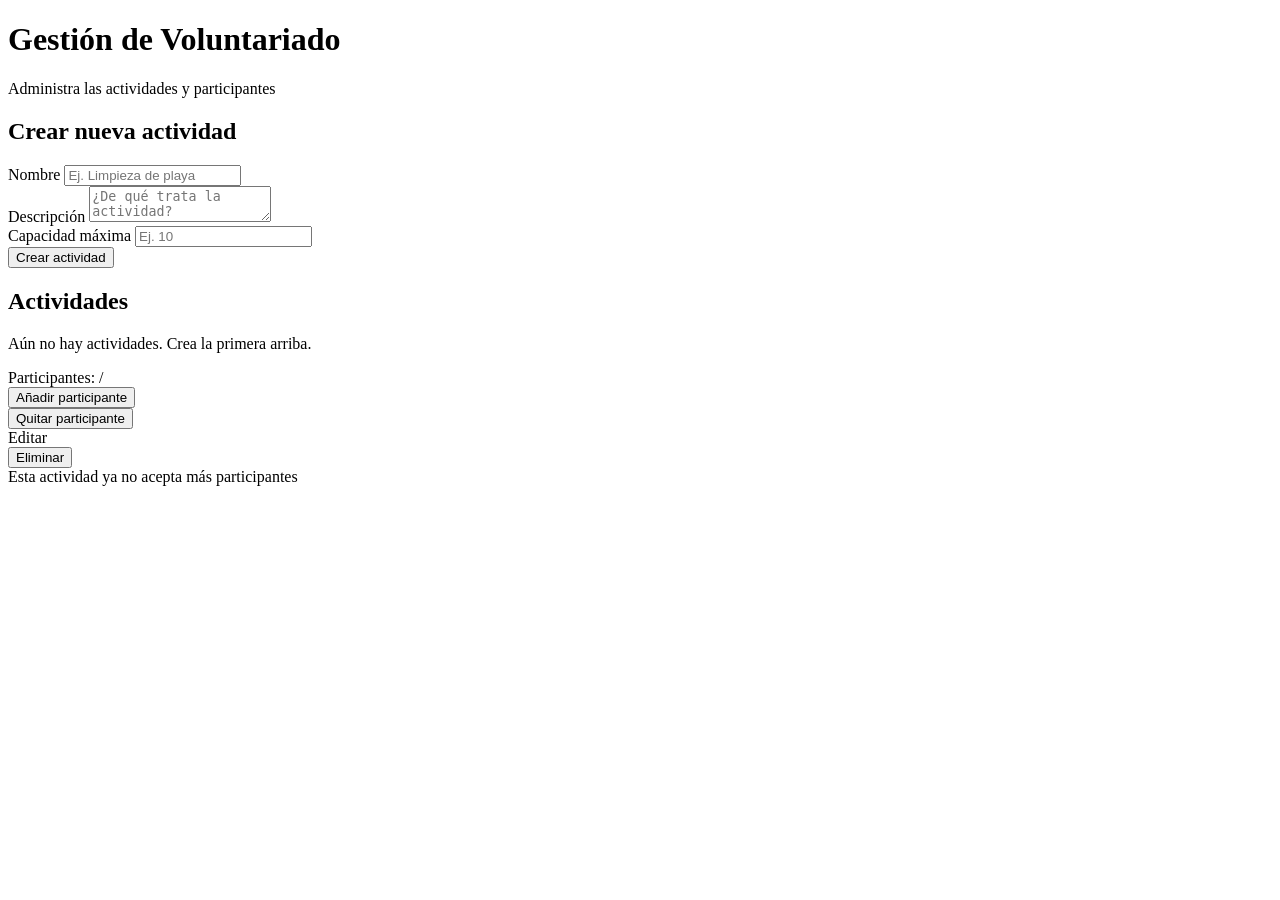
<file: volunteer-management/volunteer-layered/target/classes/templates/index.html>
<!DOCTYPE html>
<html xmlns:th="http://www.thymeleaf.org" lang="es">
<head>
    <meta charset="UTF-8">
    <meta name="viewport" content="width=device-width, initial-scale=1.0">
    <title>Gestión de Voluntariado</title>
    <link rel="stylesheet" th:href="@{/css/styles.css}">
</head>
<body>

<div class="container">

    <h1>Gestión de Voluntariado</h1>
    <p class="subtitle">Administra las actividades y participantes</p>

    <div th:if="${error}" class="error" th:text="${error}"></div>

    <div class="card">
        <h2>Crear nueva actividad</h2>
        <form th:action="@{/activities}" th:object="${createActivityRequest}" method="post">
            <div class="form-group">
                <label for="name">Nombre</label>
                <input type="text" id="name" th:field="*{name}" placeholder="Ej. Limpieza de playa">
                <div class="field-error" th:if="${#fields.hasErrors('name')}" th:errors="*{name}"></div>
            </div>
            <div class="form-group">
                <label for="description">Descripción</label>
                <textarea id="description" th:field="*{description}" placeholder="¿De qué trata la actividad?"></textarea>
                <div class="field-error" th:if="${#fields.hasErrors('description')}" th:errors="*{description}"></div>
            </div>
            <div class="form-group">
                <label for="maxCapacity">Capacidad máxima</label>
                <input type="number" id="maxCapacity" th:field="*{maxCapacity}" min="1" placeholder="Ej. 10">
                <div class="field-error" th:if="${#fields.hasErrors('maxCapacity')}" th:errors="*{maxCapacity}"></div>
            </div>
            <button type="submit">Crear actividad</button>
        </form>
    </div>

    <div class="card">
        <h2>Actividades</h2>

        <div th:if="${activities.isEmpty()}" class="empty-state">
            Aún no hay actividades. Crea la primera arriba.
        </div>

        <div th:each="activity : ${activities}"
             th:classappend="${activity.status.name() == 'OPEN'} ? 'open' : 'closed'"
             class="activity">

            <div class="activity-header">
                <div class="activity-name" th:text="${activity.name}"></div>
                <span class="badge"
                      th:classappend="${activity.status.name() == 'OPEN'} ? 'open' : 'closed'"
                      th:text="${activity.status.name() == 'OPEN'} ? 'ABIERTA' : 'CERRADA'"></span>
            </div>

            <p class="activity-description"
               th:if="${activity.description != null and !activity.description.isEmpty()}"
               th:text="${activity.description}"></p>

            <div class="capacity">
                Participantes: <strong th:text="${activity.currentParticipants}"></strong>
                / <span th:text="${activity.maxCapacity}"></span>
            </div>

            <div class="capacity-bar">
                <div class="capacity-bar-fill"
                     th:style="'width: ' + (${activity.currentParticipants} * 100 / ${activity.maxCapacity}) + '%'"></div>
            </div>

            <div class="actions">
                <form th:if="${activity.status.name() == 'OPEN'}"
                      th:action="@{'/activities/' + ${activity.id} + '/add-participant'}" method="post">
                    <button type="submit" class="btn-add">Añadir participante</button>
                </form>

                <form th:if="${activity.currentParticipants > 0}"
                      th:action="@{'/activities/' + ${activity.id} + '/remove-participant'}" method="post">
                    <button type="submit" class="btn-remove">Quitar participante</button>
                </form>

                <a th:href="@{'/activities/' + ${activity.id} + '/edit'}" class="btn btn-edit">Editar</a>

                <form th:action="@{'/activities/' + ${activity.id} + '/delete'}" method="post"
                      onsubmit="return confirm('¿Estás seguro de eliminar esta actividad?');">
                    <button type="submit" class="btn-delete">Eliminar</button>
                </form>

                <span th:if="${activity.status.name() == 'CLOSED'}" class="closed-message">
                    Esta actividad ya no acepta más participantes
                </span>
            </div>
        </div>
    </div>

</div>

</body>
</html>
</file>
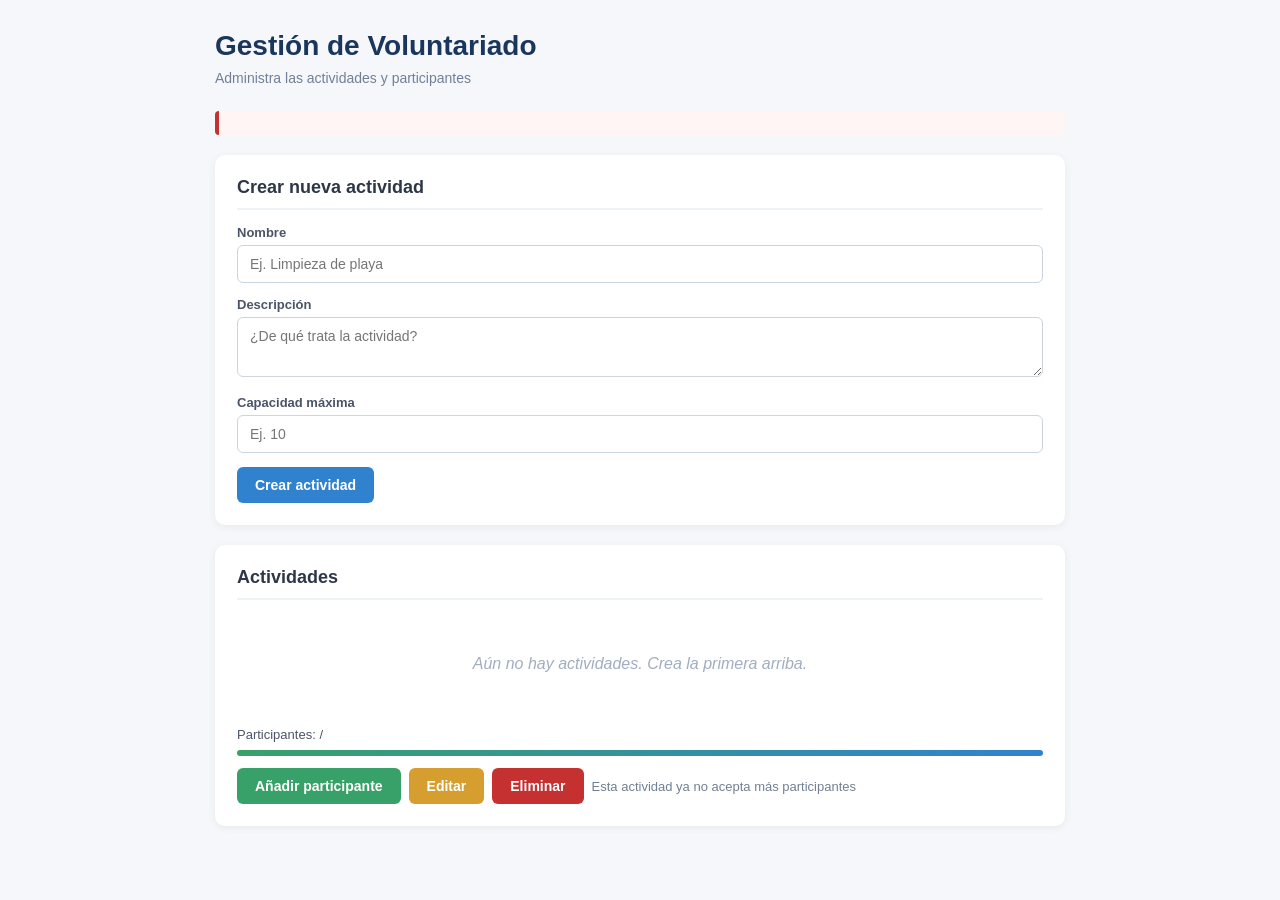
<file: volunteer-management/volunteer-spaghetti/target/classes/templates/index.html>
<!DOCTYPE html>
<html xmlns:th="http://www.thymeleaf.org" lang="es">
<head>
    <meta charset="UTF-8">
    <meta name="viewport" content="width=device-width, initial-scale=1.0">
    <title>Gestión de Voluntariado</title>
    <style>
        * {
            box-sizing: border-box;
            margin: 0;
            padding: 0;
        }

        body {
            font-family: -apple-system, BlinkMacSystemFont, "Segoe UI", Roboto, sans-serif;
            background: #f5f7fa;
            color: #2d3748;
            min-height: 100vh;
            padding: 30px 20px;
        }

        .container {
            max-width: 850px;
            margin: 0 auto;
        }

        h1 {
            font-size: 28px;
            color: #1a365d;
            margin-bottom: 8px;
        }

        .subtitle {
            color: #718096;
            margin-bottom: 25px;
            font-size: 14px;
        }

        .error {
            background: #fff5f5;
            color: #c53030;
            padding: 12px 16px;
            border-left: 4px solid #c53030;
            border-radius: 4px;
            margin-bottom: 20px;
            font-weight: 500;
        }

        .card {
            background: white;
            border-radius: 10px;
            padding: 22px;
            margin-bottom: 20px;
            box-shadow: 0 2px 8px rgba(0, 0, 0, 0.06);
        }

        .card h2 {
            font-size: 18px;
            color: #2d3748;
            margin-bottom: 15px;
            padding-bottom: 10px;
            border-bottom: 2px solid #edf2f7;
        }

        .form-group {
            margin-bottom: 14px;
        }

        .form-group label {
            display: block;
            font-size: 13px;
            font-weight: 600;
            color: #4a5568;
            margin-bottom: 5px;
        }

        .form-group input,
        .form-group textarea {
            width: 100%;
            padding: 10px 12px;
            border: 1px solid #cbd5e0;
            border-radius: 6px;
            font-size: 14px;
            font-family: inherit;
            transition: border-color 0.15s;
        }

        .form-group input:focus,
        .form-group textarea:focus {
            outline: none;
            border-color: #3182ce;
        }

        .form-group textarea {
            resize: vertical;
            min-height: 60px;
        }

        button, .btn {
            background: #3182ce;
            color: white;
            border: none;
            padding: 10px 18px;
            border-radius: 6px;
            font-size: 14px;
            font-weight: 600;
            cursor: pointer;
            transition: background 0.15s;
            text-decoration: none;
            display: inline-block;
            font-family: inherit;
        }

        button:hover, .btn:hover {
            background: #2c5282;
        }

        .btn-add {
            background: #38a169;
        }

        .btn-add:hover {
            background: #2f855a;
        }

        .btn-edit {
            background: #d69e2e;
        }

        .btn-edit:hover {
            background: #b7791f;
        }

        .btn-delete {
            background: #c53030;
        }

        .btn-delete:hover {
            background: #9b2c2c;
        }

        .activity {
            background: white;
            border-radius: 10px;
            padding: 18px 20px;
            margin-bottom: 14px;
            box-shadow: 0 2px 6px rgba(0, 0, 0, 0.05);
            border-left: 5px solid #cbd5e0;
            transition: transform 0.15s;
        }

        .activity:hover {
            transform: translateX(2px);
        }

        .activity.open {
            border-left-color: #38a169;
        }

        .activity.closed {
            border-left-color: #a0aec0;
            opacity: 0.75;
        }

        .activity-header {
            display: flex;
            justify-content: space-between;
            align-items: flex-start;
            margin-bottom: 8px;
            gap: 12px;
        }

        .activity-name {
            font-size: 17px;
            font-weight: 600;
            color: #2d3748;
        }

        .badge {
            display: inline-block;
            padding: 4px 10px;
            border-radius: 12px;
            font-size: 11px;
            font-weight: 700;
            letter-spacing: 0.5px;
            text-transform: uppercase;
            white-space: nowrap;
        }

        .badge.open {
            background: #c6f6d5;
            color: #22543d;
        }

        .badge.closed {
            background: #e2e8f0;
            color: #4a5568;
        }

        .activity-description {
            color: #4a5568;
            font-size: 14px;
            margin-bottom: 12px;
            line-height: 1.4;
        }

        .capacity {
            font-size: 13px;
            color: #4a5568;
        }

        .capacity strong {
            color: #2d3748;
            font-size: 15px;
        }

        .capacity-bar {
            width: 100%;
            height: 6px;
            background: #edf2f7;
            border-radius: 3px;
            margin-top: 8px;
            overflow: hidden;
        }

        .capacity-bar-fill {
            height: 100%;
            background: linear-gradient(to right, #38a169, #3182ce);
            transition: width 0.3s;
        }

        .empty-state {
            text-align: center;
            padding: 40px 20px;
            color: #a0aec0;
            font-style: italic;
        }

        .actions {
            display: flex;
            gap: 8px;
            flex-wrap: wrap;
            margin-top: 12px;
            align-items: center;
        }

        .actions form {
            margin: 0;
        }

        .closed-message {
            font-size: 13px;
            color: #718096;
        }
    </style>
</head>
<body>

<div class="container">

    <h1>Gestión de Voluntariado</h1>
    <p class="subtitle">Administra las actividades y participantes</p>

    <div th:if="${error}" class="error" th:text="${error}"></div>

    <!-- Formulario de creación -->
    <div class="card">
        <h2>Crear nueva actividad</h2>
        <form th:action="@{/activities}" method="post">
            <div class="form-group">
                <label for="name">Nombre</label>
                <input type="text" id="name" name="name" placeholder="Ej. Limpieza de playa" required>
            </div>
            <div class="form-group">
                <label for="description">Descripción</label>
                <textarea id="description" name="description" placeholder="¿De qué trata la actividad?"></textarea>
            </div>
            <div class="form-group">
                <label for="maxCapacity">Capacidad máxima</label>
                <input type="number" id="maxCapacity" name="maxCapacity" min="1" placeholder="Ej. 10" required>
            </div>
            <button type="submit">Crear actividad</button>
        </form>
    </div>

    <!-- Lista de actividades -->
    <div class="card">
        <h2>Actividades</h2>

        <div th:if="${activities.isEmpty()}" class="empty-state">
            Aún no hay actividades. Crea la primera arriba.
        </div>

        <div th:each="activity : ${activities}"
             th:class="'activity ' + (${activity.status} == 'OPEN' ? 'open' : 'closed')">

            <div class="activity-header">
                <div class="activity-name" th:text="${activity.name}"></div>
                <span th:class="'badge ' + (${activity.status} == 'OPEN' ? 'open' : 'closed')"
                      th:text="${activity.status} == 'OPEN' ? 'ABIERTA' : 'CERRADA'"></span>
            </div>

            <p class="activity-description"
               th:if="${activity.description != null and !activity.description.isEmpty()}"
               th:text="${activity.description}"></p>

            <div class="capacity">
                Participantes: <strong th:text="${activity.currentParticipants}"></strong>
                / <span th:text="${activity.maxCapacity}"></span>
            </div>

            <div class="capacity-bar">
                <div class="capacity-bar-fill"
                     th:style="'width: ' + (${activity.currentParticipants} * 100 / ${activity.maxCapacity}) + '%'"></div>
            </div>

            <div class="actions">
                <form th:if="${activity.status} == 'OPEN'"
                      th:action="@{'/activities/' + ${activity.id} + '/anadir'}" method="post">
                    <button type="submit" class="btn-add">Añadir participante</button>
                </form>

                <a th:href="@{'/activities/' + ${activity.id} + '/editar'}" class="btn btn-edit">Editar</a>

                <form th:action="@{'/activities/' + ${activity.id} + '/eliminar'}" method="post"
                      onsubmit="return confirm('¿Estás seguro de eliminar esta actividad?');">
                    <button type="submit" class="btn-delete">Eliminar</button>
                </form>

                <span th:if="${activity.status} == 'CLOSED'" class="closed-message">
                    Esta actividad ya no acepta más participantes
                </span>
            </div>
        </div>
    </div>

</div>

</body>
</html>
</file>
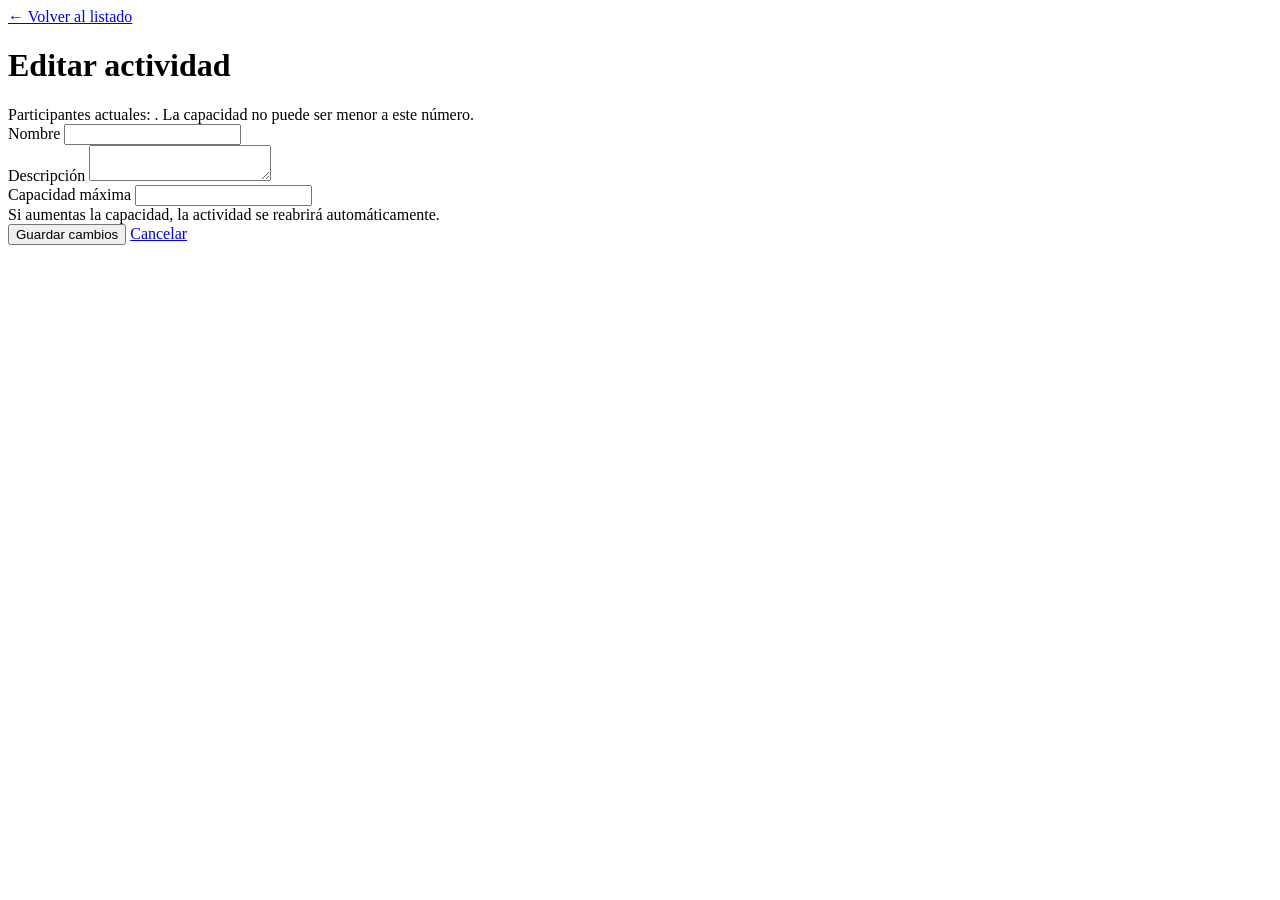
<file: volunteer-management/volunteer-layered/target/classes/templates/edit.html>
<!DOCTYPE html>
<html xmlns:th="http://www.thymeleaf.org" lang="es">
<head>
    <meta charset="UTF-8">
    <meta name="viewport" content="width=device-width, initial-scale=1.0">
    <title>Editar actividad</title>
    <link rel="stylesheet" th:href="@{/css/styles.css}">
</head>
<body>

<div class="container container--narrow">

    <a href="/" class="back-link">← Volver al listado</a>

    <h1 class="page-title">Editar actividad</h1>

    <div th:if="${error}" class="error" th:text="${error}"></div>

    <div class="card card--form">
        <div class="info-box">
            Participantes actuales: <strong th:text="${activity.currentParticipants}"></strong>.
            La capacidad no puede ser menor a este número.
        </div>

        <form th:action="@{'/activities/' + ${activity.id} + '/update'}"
              th:object="${updateActivityRequest}" method="post">
            <div class="form-group">
                <label for="name">Nombre</label>
                <input type="text" id="name" th:field="*{name}">
                <div class="field-error" th:if="${#fields.hasErrors('name')}" th:errors="*{name}"></div>
            </div>

            <div class="form-group">
                <label for="description">Descripción</label>
                <textarea id="description" th:field="*{description}"></textarea>
                <div class="field-error" th:if="${#fields.hasErrors('description')}" th:errors="*{description}"></div>
            </div>

            <div class="form-group">
                <label for="maxCapacity">Capacidad máxima</label>
                <input type="number" id="maxCapacity" th:field="*{maxCapacity}" min="1">
                <div class="field-error" th:if="${#fields.hasErrors('maxCapacity')}" th:errors="*{maxCapacity}"></div>
                <div class="help-text">
                    Si aumentas la capacidad, la actividad se reabrirá automáticamente.
                </div>
            </div>

            <div class="button-group">
                <button type="submit">Guardar cambios</button>
                <a href="/" class="btn btn-cancel">Cancelar</a>
            </div>
        </form>
    </div>

</div>

</body>
</html>
</file>
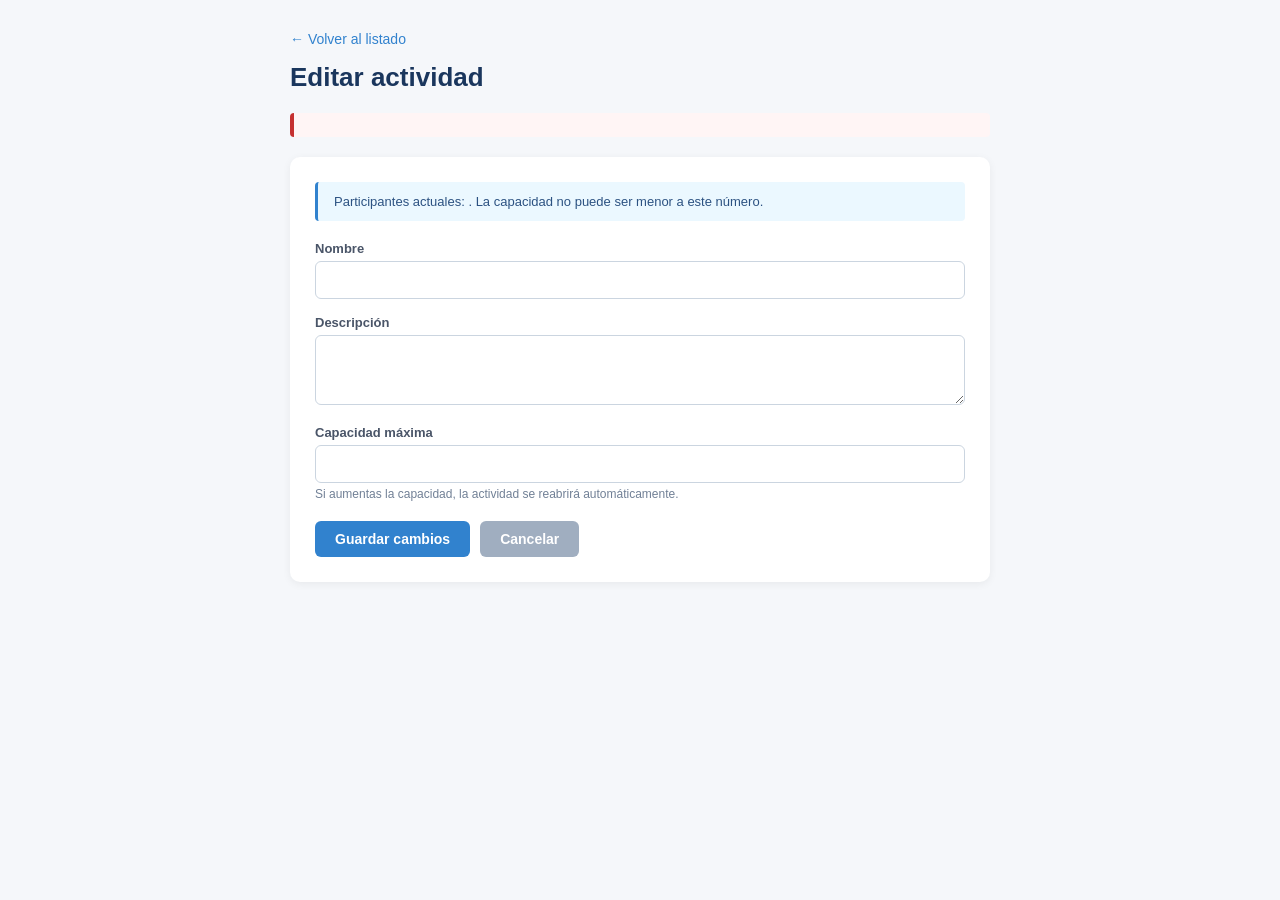
<file: volunteer-management/volunteer-spaghetti/target/classes/templates/edit.html>
<!DOCTYPE html>
<html xmlns:th="http://www.thymeleaf.org" lang="es">
<head>
    <meta charset="UTF-8">
    <meta name="viewport" content="width=device-width, initial-scale=1.0">
    <title>Editar actividad</title>
    <style>
        * {
            box-sizing: border-box;
            margin: 0;
            padding: 0;
        }

        body {
            font-family: -apple-system, BlinkMacSystemFont, "Segoe UI", Roboto, sans-serif;
            background: #f5f7fa;
            color: #2d3748;
            min-height: 100vh;
            padding: 30px 20px;
        }

        .container {
            max-width: 700px;
            margin: 0 auto;
        }

        .back-link {
            display: inline-block;
            color: #3182ce;
            text-decoration: none;
            font-size: 14px;
            margin-bottom: 15px;
        }

        .back-link:hover {
            text-decoration: underline;
        }

        h1 {
            font-size: 26px;
            color: #1a365d;
            margin-bottom: 20px;
        }

        .error {
            background: #fff5f5;
            color: #c53030;
            padding: 12px 16px;
            border-left: 4px solid #c53030;
            border-radius: 4px;
            margin-bottom: 20px;
            font-weight: 500;
        }

        .card {
            background: white;
            border-radius: 10px;
            padding: 25px;
            box-shadow: 0 2px 8px rgba(0, 0, 0, 0.06);
        }

        .form-group {
            margin-bottom: 16px;
        }

        .form-group label {
            display: block;
            font-size: 13px;
            font-weight: 600;
            color: #4a5568;
            margin-bottom: 5px;
        }

        .form-group input,
        .form-group textarea {
            width: 100%;
            padding: 10px 12px;
            border: 1px solid #cbd5e0;
            border-radius: 6px;
            font-size: 14px;
            font-family: inherit;
            transition: border-color 0.15s;
        }

        .form-group input:focus,
        .form-group textarea:focus {
            outline: none;
            border-color: #3182ce;
        }

        .form-group textarea {
            resize: vertical;
            min-height: 70px;
        }

        .help-text {
            font-size: 12px;
            color: #718096;
            margin-top: 4px;
        }

        .info-box {
            background: #ebf8ff;
            border-left: 3px solid #3182ce;
            padding: 12px 16px;
            border-radius: 4px;
            font-size: 13px;
            color: #2c5282;
            margin-bottom: 20px;
        }

        .button-group {
            display: flex;
            gap: 10px;
            margin-top: 20px;
        }

        button, .btn {
            background: #3182ce;
            color: white;
            border: none;
            padding: 10px 20px;
            border-radius: 6px;
            font-size: 14px;
            font-weight: 600;
            cursor: pointer;
            text-decoration: none;
            display: inline-block;
            font-family: inherit;
        }

        button:hover, .btn:hover {
            background: #2c5282;
        }

        .btn-cancel {
            background: #a0aec0;
        }

        .btn-cancel:hover {
            background: #718096;
        }
    </style>
</head>
<body>

<div class="container">

    <a href="/" class="back-link">← Volver al listado</a>

    <h1>Editar actividad</h1>

    <div th:if="${error}" class="error" th:text="${error}"></div>

    <div class="card">
        <div class="info-box">
            Participantes actuales: <strong th:text="${activity.currentParticipants}"></strong>.
            La capacidad no puede ser menor a este número.
        </div>

        <form th:action="@{'/activities/' + ${activity.id} + '/actualizar'}" method="post">
            <div class="form-group">
                <label for="name">Nombre</label>
                <input type="text" id="name" name="name" th:value="${activity.name}" required>
            </div>

            <div class="form-group">
                <label for="description">Descripción</label>
                <textarea id="description" name="description" th:text="${activity.description}"></textarea>
            </div>

            <div class="form-group">
                <label for="maxCapacity">Capacidad máxima</label>
                <input type="number" id="maxCapacity" name="maxCapacity"
                       th:value="${activity.maxCapacity}" min="1" required>
                <div class="help-text">
                    Si aumentas la capacidad, la actividad se reabrirá automáticamente.
                </div>
            </div>

            <div class="button-group">
                <button type="submit">Guardar cambios</button>
                <a href="/" class="btn btn-cancel">Cancelar</a>
            </div>
        </form>
    </div>

</div>

</body>
</html>
</file>
